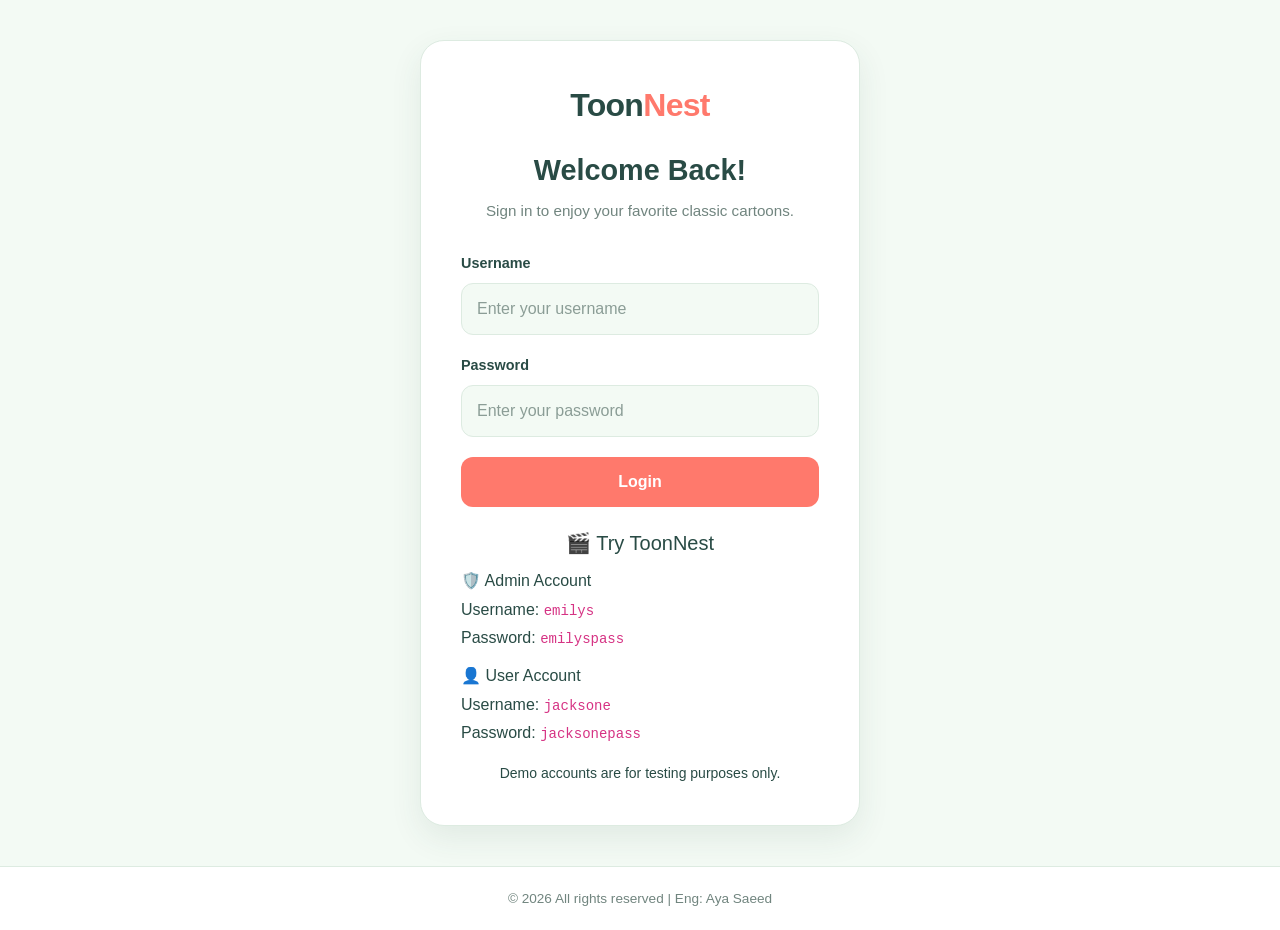
<file: index.html>
<!DOCTYPE html>
<html lang="en">

<head>
    <meta charset="UTF-8">
    <meta name="viewport" content="width=device-width, initial-scale=1.0">

    <title>Login | ToonNest</title>
    <link rel="icon" type="image/png" href="images/logo2.jpg">
    <link href="https://cdn.jsdelivr.net/npm/bootstrap@5.3.8/dist/css/bootstrap.min.css" rel="stylesheet">
    <link rel="stylesheet" href="css/style.css">
</head>

<body class="login-page">

    <main class="login-main">

        <section class="login-card">

            <a href="index.html" class="login-logo">
                Toon<span>Nest</span>
            </a>

            <h1>Welcome Back!</h1>

            <p class="login-subtitle">
                Sign in to enjoy your favorite classic cartoons.
            </p>

            <form id="login-form">

                <div class="login-field">
                    <label for="username">Username</label>
                    <input type="text" id="username" placeholder="Enter your username" autocomplete="username" required>
                </div>

                <div class="login-field">
                    <label for="password">Password</label>
                    <input type="password" id="password" placeholder="Enter your password"
                        autocomplete="current-password" required>
                </div>

                <p id="login-error" class="login-error" role="alert"></p>

                <button type="submit" class="login-btn">
                    Login
                </button>

            </form>


            <!-- DEMO ACCOUNTS -->
            <div class="demo-accounts mt-4">
                <h5 class="text-center mb-3">🎬 Try ToonNest</h5>

                <div class="demo-account mb-3">
                    <h6>🛡️ Admin Account</h6>
                    <p class="mb-1">
                        Username: <code>emilys</code>
                    </p>
                    <p class="mb-0">
                        Password: <code>emilyspass</code>
                    </p>
                </div>

                <div class="demo-account">
                    <h6>👤 User Account</h6>
                    <p class="mb-1">
                        Username: <code>jacksone</code>
                    </p>
                    <p class="mb-0">
                        Password: <code>jacksonepass</code>
                    </p>
                </div>

                <p class="text-center mt-3 mb-0">
                    <small>Demo accounts are for testing purposes only.</small>
                </p>
            </div>


        </section>

    </main>

    <footer class="site-footer">
        <p>© 2026 All rights reserved | Eng: Aya Saeed</p>
    </footer>

    <script src="js/api.js"></script>
    <script src="js/auth.js"></script>

</body>

</html>
</file>
<file: css/style.css>
/* =========================================================
   GLOBAL
========================================================= */

:root {
    --mint-bg: #F3FAF4;
    --mint: #7BC8A4;
    --mint-dark: #4CA982;
    --coral: #FF796C;
    --coral-dark: #E65F54;
    --butter: #FFE39A;
    --deep-green: #294B45;
    --text: #405B55;
    --muted: #71857F;
    --white: #FFFFFF;
    --border: #DDEBE1;
    --shadow: 0 12px 32px rgba(41, 75, 69, 0.09);
}

* {
    box-sizing: border-box;
    margin: 0;
    padding: 0;
}

body {
    min-height: 100vh;
    font-family: Arial, Helvetica, sans-serif;
    background: var(--mint-bg);
    color: var(--deep-green);
}

img {
    max-width: 100%;
}

button,
input {
    font: inherit;
}

[hidden] {
    display: none !important;
}

/* =========================================================
   NAVBAR
========================================================= */

.navbar {
    position: fixed;
    top: 20px;
    left: 50%;
    transform: translateX(-50%);
    z-index: 1000;

    width: calc(100% - 40px);
    max-width: 1200px;
    min-height: 68px;

    background: rgba(255, 255, 255, 0.94);
    border: 1px solid rgba(123, 200, 164, 0.45);
    border-radius: 20px;
    box-shadow: 0 10px 30px rgba(41, 75, 69, 0.12);
    backdrop-filter: blur(14px);
}

.navbar-container {
    width: 100%;
    min-height: 68px;
    padding: 0 25px;

    display: flex;
    align-items: center;
    justify-content: space-between;
    gap: 20px;
}

.logo {
    color: var(--deep-green);
    font-size: 23px;
    font-weight: 800;
    text-decoration: none;
    letter-spacing: -0.7px;
    white-space: nowrap;
}

.logo::first-letter {
    color: var(--coral);
}

.navbar nav {
    display: flex;
    align-items: center;
    gap: 22px;
}

.nav-link {
    color: var(--muted);
    font-size: 14px;
    font-weight: 700;
    text-decoration: none;
    transition: color 0.2s ease;
}

.nav-link:hover,
.nav-link.active {
    color: var(--mint-dark);
}

.navbar-actions {
    display: flex;
    align-items: center;
    gap: 12px;
}

/* =========================================================
   LOGOUT BUTTON
========================================================= */

.logout-btn {
    padding: 10px 17px;
    border: none;
    border-radius: 11px;

    color: var(--white);
    background: var(--coral);

    font-size: 14px;
    font-weight: 700;
    cursor: pointer;

    transition: background 0.2s ease, transform 0.2s ease;
}

.logout-btn:hover {
    background: var(--coral-dark);
    transform: translateY(-2px);
}

/* =========================================================
   SEARCH INPUT
========================================================= */

#search-input {
    width: 240px;
    min-width: 0;
    padding: 10px 15px;

    border: 2px solid var(--border);
    border-radius: 12px;
    outline: none;

    background: var(--mint-bg);
    color: var(--deep-green);

    transition: border-color 0.2s ease, box-shadow 0.2s ease;
}

#search-input:focus {
    border-color: var(--mint);
    box-shadow: 0 0 0 4px rgba(123, 200, 164, 0.18);
}

#search-input::placeholder {
    color: #8B9D96;
}

/* =========================================================
   MAIN
========================================================= */

main {
    min-height: 100vh;
    display: flex;
    align-items: flex-start;
    justify-content: center;
    padding: 125px 20px 40px;
}

/* =========================================================
   DASHBOARD
========================================================= */

.dashboard {
    width: 100%;
    max-width: 1200px;
    padding: 35px;

    background: var(--white);
    border: 1px solid var(--border);
    border-radius: 24px;
    box-shadow: var(--shadow);
}

h1 {
    margin-bottom: 24px;
    color: var(--deep-green);
    font-size: 32px;
    font-weight: 800;
}

/* =========================================================
   ADD USER FORM
========================================================= */

#user-form {
    margin-bottom: 24px;
}

#user-form .form-label {
    margin-bottom: 6px;
    color: var(--deep-green);
    font-size: 14px;
    font-weight: 700;
}

#user-form .form-control {
    border: 1px solid var(--border);
    border-radius: 10px;
    box-shadow: none;
    transition: 0.2s ease;
}

#user-form .form-control:focus {
    border-color: var(--mint-dark);
    box-shadow: 0 0 0 3px rgba(123, 200, 164, 0.18);
}

#user-form .btn {
    padding: 10px 25px;
    border: none;
    border-radius: 10px;
    background: var(--mint-dark);
    color: var(--white);
    font-weight: 700;
    transition: 0.2s ease;
}

#user-form .btn:hover {
    background: var(--deep-green);
}

/* =========================================================
   USERS TABLE
========================================================= */

#users {
    min-width: 900px;
    margin-bottom: 0;
}


.dt-layout-row {
    display: flex;
    align-items: center;
    justify-content: space-between;
    gap: 16px;
}

.dt-layout-row:first-child {
    margin-bottom: 12px;
}

.dt-search input {
    width: 220px;
    max-width: 100%;
    padding: 9px 12px;
    border: 1px solid var(--border);
    border-radius: 9px;
    outline: none;
}

.dt-search input:focus {
    border-color: var(--mint-dark);
    box-shadow: 0 0 0 3px rgba(123, 200, 164, 0.18);
}


.dt-search label,
.dt-length label {
    display: none;
}

.dt-search input::placeholder {
    color: var(--muted);
    font-size: 15px;
    opacity: 1;
}

.dt-length .form-select {
    width: 70px;
    border: 1px solid var(--border);
    border-radius: 9px;
    box-shadow: none;
}

.dt-length .form-select:focus {
    border-color: var(--mint-dark);
    box-shadow: 0 0 0 3px rgba(123, 200, 164, 0.18);
}

#users thead th {
    padding: 13px 14px;
    background: #EAF5ED;
    color: var(--deep-green);
    font-size: 13px;
    font-weight: 800;
    text-transform: uppercase;
    letter-spacing: 0.4px;
    border-bottom: 1px solid var(--border);
}

#users thead .dt-column-header {
    display: flex;
    align-items: center;
    justify-content: flex-start;
    flex-direction: row;
    gap: 6px;
}

#users thead .dt-column-title {
    order: 1;
}

#users thead .dt-column-order {
    order: 2;
    flex-shrink: 0;
}

#users thead th.dt-type-numeric,
#users tbody td.dt-type-numeric {
    text-align: left !important;
}

#users tbody td {
    padding: 13px 14px;
    color: var(--text);
    font-size: 14px;
    vertical-align: middle;
    border-bottom: 1px solid #EDF3EE;
}

#users tbody td:first-child {
    font-weight: 700;
}

#users tbody tr {
    height: 66px;
    transition: background-color 0.2s ease;
}

#users tbody tr:hover>td {
    background: #F2FAF4;
}

#users tbody tr:last-child td {
    border-bottom: none;
}

#users th:last-child,
#users td:last-child {
    width: 150px;
    white-space: nowrap;
}

.action-btns {
    display: flex;
    gap: 8px;
}

.edit-btn,
.del-btn {
    padding: 6px 12px;
    border-radius: 8px;
    font-size: 13px;
    font-weight: 700;
    transition: 0.2s ease;
}

.edit-btn {
    border: 1px solid var(--mint);
    background: #EAF7EF;
    color: var(--deep-green);
}

.edit-btn:hover {
    background: var(--mint-dark);
    color: var(--white);
}

.del-btn {
    border: 1px solid #FFC1BA;
    background: #FFF0EE;
    color: #C94E45;
}

.del-btn:hover {
    background: var(--coral-dark);
    color: var(--white);
}

.user-image {
    width: 50px;
    height: 50px;
    border-radius: 50%;
    object-fit: cover;
}

/* DataTables pagination */

.dt-paging-button .page-link {
    color: var(--deep-green) !important;
    background: #EDF7EF !important;
    border: 1px solid #D7EBDD !important;
}

.dt-paging-button.active .page-link,
.dt-paging-button .page-link:hover {
    background: var(--mint-dark) !important;
    border-color: var(--mint-dark) !important;
    color: var(--white) !important;
}

.dt-paging-button .page-link.previous,
.dt-paging-button .page-link.next {
    min-width: 38px;
    text-align: center;
}

.dt-info {
    color: var(--muted);
    font-size: 14px;
}

/* =========================================================
   EDIT MODAL
========================================================= */

#editModal .modal-content {
    border: 1px solid var(--border);
    border-radius: 20px;
    box-shadow: 0 20px 60px rgba(41, 75, 69, 0.2);
}

#editModal .modal-header {
    padding: 20px 24px;
    border-bottom: 1px solid var(--border);
}

#editModal .modal-title {
    color: var(--deep-green);
    font-size: 20px;
    font-weight: 800;
}

#editModal .btn-close {
    padding: 10px;
    border-radius: 8px;
    transition: 0.2s ease;
}

#editModal .btn-close:hover {
    background: #EAF7EF;
    opacity: 1;
}

#editModal .modal-body {
    padding: 24px;
}

#editModal .form-label {
    margin-bottom: 6px;
    color: var(--deep-green);
    font-size: 14px;
    font-weight: 700;
}

#editModal .form-control {
    border: 1px solid var(--border);
    border-radius: 10px;
    box-shadow: none;
    transition: 0.2s ease;
}

#editModal .form-control:focus {
    border-color: var(--mint-dark);
    box-shadow: 0 0 0 3px rgba(123, 200, 164, 0.18);
}

#editModal .btn {
    padding: 10px 20px;
    border: none;
    border-radius: 10px;
    background: var(--mint-dark);
    color: var(--white);
    font-weight: 700;
    transition: 0.2s ease;
}

#editModal .btn:hover {
    background: var(--deep-green);
}

/* =========================================================
   GENERAL LOADER & ERROR
========================================================= */

#loader {
    width: 32px;
    height: 32px;
    margin: 0 auto 20px;
    border: 4px solid #DDEFE3;
    border-top-color: var(--mint-dark);
    border-radius: 50%;
    animation: spin 0.8s linear infinite;
}

@keyframes spin {
    to {
        transform: rotate(360deg);
    }
}

#errorMsg {
    margin-bottom: 20px;
    color: #C94E45;
    font-size: 14px;
    font-weight: 600;
}

/* =========================================================
   CARTOONBOX - MOVIES PAGE
========================================================= */

main:has(.movies-grid) {
    display: block;
    min-height: auto;
    padding: 120px 20px 50px;
}

/* =========================================================
   HERO
========================================================= */

.hero {
    position: relative;
    isolation: isolate;
    overflow: hidden;

    width: 100%;
    max-width: 1200px;
    min-height: 400px;
    margin: 0 auto;
    padding: 80px 50px;

    display: flex;
    align-items: center;

    background:
        linear-gradient(90deg,
            rgba(243, 250, 244, 0.98) 0%,
            rgba(243, 250, 244, 0.90) 43%,
            rgba(243, 250, 244, 0.15) 100%),
        url("https://peach.blender.org/wp-content/uploads/title_anouncement.jpg") center / cover no-repeat;

    border: 2px solid #D6EBDD;
    border-radius: 28px;
    box-shadow: var(--shadow);
}

.hero-content {
    max-width: 520px;
}

.hero h1 {
    margin-bottom: 16px;
    color: var(--deep-green);
    font-size: clamp(36px, 5vw, 56px);
    font-weight: 900;
    line-height: 1.1;
    letter-spacing: -1.5px;
}

.hero p {
    margin-bottom: 28px;
    color: var(--text);
    font-size: 19px;
    line-height: 1.7;
}

#explore-btn {
    padding: 13px 24px;
    border: none;
    border-radius: 12px;
    background: var(--coral);
    color: var(--white);
    font-weight: 800;
    cursor: pointer;
    box-shadow: 0 6px 0 #E65F54;
    transition: transform 0.2s ease, box-shadow 0.2s ease;
}

#explore-btn:hover {
    transform: translateY(-2px);
    box-shadow: 0 8px 0 #E65F54;
}

#explore-btn:active {
    transform: translateY(3px);
    box-shadow: 0 3px 0 #E65F54;
}

/* =========================================================
   MOVIES SECTION
========================================================= */

.movies-section {
    width: 100%;
    max-width: 1200px;
    margin: 48px auto 0;
}

.movies-section h2 {
    margin-bottom: 22px;
    color: var(--deep-green);
    font-size: 29px;
    font-weight: 900;
    letter-spacing: -0.5px;
}

.movies-section h2:not(:first-child) {
    margin-top: 35px;
}

/* =========================================================
   LOADING & ERROR - MOVIES
========================================================= */

#movies-loading,
#movie-loading {
    width: fit-content;
    max-width: 100%;
    margin: 20px auto;
    padding: 18px 24px;

    display: flex;
    align-items: center;
    justify-content: center;
    gap: 13px;

    color: var(--deep-green);
    background: #E7F5EA;
    border: 1px solid #CDE8D5;
    border-radius: 15px;
    box-shadow: 0 5px 18px rgba(41, 75, 69, 0.06);

    font-size: 15px;
    font-weight: 700;
    text-align: center;
}

#movies-loading::before,
#movie-loading::before {
    content: "";
    width: 22px;
    height: 22px;
    flex-shrink: 0;

    border: 3px solid #C6E7D1;
    border-top-color: var(--mint-dark);
    border-radius: 50%;

    animation: spin 0.8s linear infinite;
}

#movies-error,
#movie-error {
    width: fit-content;
    max-width: 100%;
    margin: 20px auto;
    padding: 16px 20px;

    display: flex;
    align-items: center;
    gap: 12px;

    color: #A83E36;
    background: #FFF0EE;
    border: 1px solid #FFC9C3;
    border-left: 5px solid var(--coral);
    border-radius: 13px;

    font-size: 14px;
    font-weight: 700;
    line-height: 1.6;
    overflow-wrap: anywhere;
}

#movies-error::before,
#movie-error::before {
    content: "!";
    width: 26px;
    height: 26px;
    flex-shrink: 0;

    display: grid;
    place-items: center;

    color: var(--white);
    background: var(--coral);
    border-radius: 50%;

    font-size: 16px;
    font-weight: 900;
}

#movie-loading,
#movie-error {
    margin: 20px auto;
}

/* =========================================================
   MOVIES GRID
========================================================= */

.movies-grid {
    display: grid;
    grid-template-columns: repeat(4, minmax(0, 1fr));
    align-items: stretch;
    gap: 24px;
}

/* =========================================================
   MOVIE CARDS
========================================================= */

.movie-card {
    min-width: 0;
    overflow: hidden;

    display: flex;
    flex-direction: column;

    background: var(--white);
    border: 1px solid #DDEBE1;
    border-radius: 20px;
    box-shadow: 0 7px 24px rgba(41, 75, 69, 0.07);

    transition:
        transform 0.25s ease,
        box-shadow 0.25s ease,
        border-color 0.25s ease;
}

.movie-card:hover {
    transform: translateY(-6px);
    border-color: var(--mint);
    box-shadow: 0 15px 32px rgba(41, 75, 69, 0.13);
}

.movie-card>img {
    width: 100%;
    height: 270px;
    display: block;
    object-fit: cover;
    background: #EAF5ED;
}

.movie-card h3 {
    margin: 17px 17px 9px;
    color: var(--deep-green);
    font-size: 19px;
    font-weight: 800;
    line-height: 1.35;
}

.movie-meta {
    display: flex;
    flex-wrap: wrap;
    gap: 7px;
    margin: 0 17px 12px;
}

.movie-meta span {
    padding: 5px 9px;
    background: #FFF1C7;
    color: #66542A;
    border-radius: 7px;
    font-size: 11px;
    font-weight: 800;
}

.movie-card>p {
    margin: 0 17px 18px;
    color: var(--muted);
    font-size: 13px;
    line-height: 1.65;
}

.movie-card>a {
    align-self: flex-start;
    margin: auto 17px 18px;
    padding: 9px 14px;

    background: var(--coral);
    color: var(--white);
    border-radius: 9px;

    text-decoration: none;
    font-size: 13px;
    font-weight: 800;

    transition: background 0.2s ease, transform 0.2s ease;
}

.movie-card>a:hover {
    background: var(--coral-dark);
    transform: translateY(-2px);
}

/* =========================================================
   CONTINUE WATCHING
========================================================= */

#continue-watching {
    display: grid;
    grid-template-columns: repeat(3, minmax(0, 1fr));
    align-items: stretch;
    gap: 20px;
    margin-bottom: 45px;
}

#continue-watching .movie-card {
    display: flex;
    flex-direction: row;
    width: 100%;
    min-height: 160px;
    height: auto;
}

#continue-watching .movie-card>img {
    width: 115px;
    min-width: 115px;
    height: auto;
    min-height: 160px;
    align-self: stretch;
    object-fit: cover;
}

#continue-watching .movie-card-content {
    display: flex;
    flex: 1;
    flex-direction: column;
    align-items: flex-start;
    min-width: 0;
    padding: 13px;
}

#continue-watching .movie-card h3 {
    margin: 0 0 7px;
    color: var(--deep-green);
    font-size: 16px;
    font-weight: 800;
}

#continue-watching .movie-card p {
    margin: 0 0 10px;
    color: var(--muted);
    font-size: 12px;
    line-height: 1.5;

    display: -webkit-box;
    -webkit-line-clamp: 2;
    -webkit-box-orient: vertical;
    overflow: hidden;
}

#continue-watching .progress-bar {
    width: 100%;
    height: 6px;
    margin-bottom: 12px;
    overflow: hidden;
    background: #E7EFE9;
    border-radius: 20px;
}

#continue-watching .progress {
    width: 35%;
    height: 100%;
    background: var(--mint-dark);
    border-radius: inherit;
}

#continue-watching .movie-card a {
    align-self: flex-start;
    margin: auto 0 0;
    padding: 7px 10px;
    background: var(--coral);
    color: var(--white);
    border-radius: 8px;
    text-decoration: none;
    font-size: 11px;
    font-weight: 800;
    transition: background 0.2s ease;
}

#continue-watching .movie-card a:hover {
    background: var(--coral-dark);
}

/* =========================================================
   MOVIE DETAILS PAGE
========================================================= */

main.movie-details {
    display: block;
    width: 100%;
    max-width: 1140px;
    min-height: auto;
    margin: 0 auto;
    padding: 125px 20px 45px;
}

.movie-info {
    display: flex;
    align-items: center;
    gap: 38px;
    margin-bottom: 28px;
    padding: 30px;

    background: var(--white);
    border: 1px solid #DDEBE1;
    border-radius: 24px;
    box-shadow: var(--shadow);
}

.movie-poster {
    flex-shrink: 0;
}

.movie-poster img {
    width: 260px;
    height: 350px;
    display: block;
    object-fit: cover;
    background: #EAF5ED;
    border-radius: 17px;
}

#movie-details {
    flex: 1;
    min-width: 0;
}

#movie-details h1 {
    margin-bottom: 16px;
    color: var(--deep-green);
    font-size: 40px;
    font-weight: 900;
    line-height: 1.15;
}

#movie-details p {
    max-width: 650px;
    margin-bottom: 22px;
    color: var(--muted);
    font-size: 15px;
    line-height: 1.8;
}

#movie-details>div {
    display: flex;
    flex-wrap: wrap;
    gap: 9px;
}

#movie-details span {
    padding: 7px 11px;
    background: #FFF1C7;
    color: #66542A;
    border-radius: 8px;
    font-size: 12px;
    font-weight: 800;
}

/* =========================================================
   VIDEO
========================================================= */

.movie-video {
    overflow: hidden;
    background: var(--deep-green);
    border: 1px solid rgba(123, 200, 164, 0.35);
    border-radius: 20px;
    box-shadow: var(--shadow);
}

.movie-video video {
    width: 100%;
    max-height: 650px;
    display: block;
    background: #182F2B;
}


#no-results {
    grid-column: 1 / -1;
    text-align: center;
    padding: 30px 20px;
    margin: 20px 0;
    background: #fff;
    color: #6c4ab6;
    border: 2px dashed #ffd166;
    border-radius: 16px;
    font-size: 1.1rem;
    font-weight: 600;
    box-shadow: 0 4px 12px rgba(108, 74, 182, 0.08);
}


/* =========================================================
   TABLET
========================================================= */

@media (max-width: 992px) {
    .movies-grid {
        grid-template-columns: repeat(2, minmax(0, 1fr));
    }

    #continue-watching {
        grid-template-columns: repeat(2, minmax(0, 1fr));
    }

    .dashboard {
        padding: 25px;
    }

    .hero {
        min-height: 360px;
    }

    .movie-info {
        gap: 25px;
        padding: 25px;
    }

    .movie-poster img {
        width: 220px;
        height: 310px;
    }

    #movie-details h1 {
        font-size: 34px;
    }
}

/* =========================================================
   MOBILE
========================================================= */

@media (max-width: 768px) {
    .navbar {
        top: 12px;
        width: calc(100% - 24px);
        border-radius: 16px;
    }

    .navbar-container {
        min-height: 62px;
        padding: 11px 14px;
        flex-wrap: wrap;
        gap: 10px;
    }

    .logo {
        font-size: 20px;
    }

    .navbar-actions {
        gap: 8px;
    }

    #search-input {
        width: 160px;
        padding: 8px 10px;
        font-size: 13px;
    }

    .logout-btn {
        padding: 8px 11px;
        font-size: 12px;
    }

    main {
        padding-top: 110px;
    }

    main:has(.movies-grid) {
        padding: 105px 15px 30px;
    }

    .hero {
        min-height: 330px;
        padding: 75px 25px 35px;
        border-radius: 21px;

        background:
            linear-gradient(90deg,
                rgba(243, 250, 244, 0.97),
                rgba(243, 250, 244, 0.72)),
            url("https://peach.blender.org/wp-content/uploads/title_anouncement.jpg") center / cover no-repeat;
    }

    .hero h1 {
        font-size: 39px;
    }

    .hero p {
        font-size: 16px;
    }

    .movies-section {
        margin-top: 35px;
    }

    .movies-section h2 {
        font-size: 25px;
    }

    .movie-card>img {
        height: 220px;
    }

    main.movie-details {
        padding: 110px 15px 30px;
    }

    .movie-info {
        flex-direction: column;
        align-items: center;
        gap: 22px;
        padding: 22px 18px;
        text-align: center;
    }

    .movie-poster img {
        width: 210px;
        height: 285px;
    }

    #movie-details h1 {
        font-size: 31px;
    }

    #movie-details p {
        font-size: 14px;
    }

    #movie-details>div {
        justify-content: center;
    }

    .movie-video {
        border-radius: 14px;
    }

    .dashboard {
        padding: 20px;
        border-radius: 18px;
    }

    h1 {
        font-size: 27px;
    }
}

/* =========================================================
   SMALL MOBILE
========================================================= */

@media (max-width: 576px) {
    .navbar-container {
        padding: 10px 12px;
    }

    .navbar-actions {
        width: 100%;
        justify-content: space-between;
    }

    #search-input {
        flex: 1;
        width: auto;
        min-width: 0;
    }

    .movies-grid {
        grid-template-columns: 1fr;
        gap: 18px;
    }

    #continue-watching {
        grid-template-columns: 1fr;
        gap: 14px;
        margin-bottom: 35px;
    }

    #continue-watching .movie-card {
        min-height: 145px;
    }

    #continue-watching .movie-card>img {
        width: 105px;
        min-width: 105px;
        min-height: 145px;
    }

    #continue-watching .movie-card-content {
        padding: 12px;
    }

    #continue-watching .movie-card h3 {
        font-size: 15px;
    }

    .hero {
        min-height: 300px;
        padding: 70px 20px 30px;
    }

    .hero h1 {
        font-size: 33px;
    }

    .hero p {
        font-size: 15px;
    }

    .movies-section h2 {
        font-size: 23px;
    }

    .movie-card>img {
        height: 235px;
    }

    .movie-info {
        padding: 20px 15px;
    }

    .movie-poster img {
        width: 190px;
        height: 260px;
    }

    #movie-details h1 {
        font-size: 27px;
    }

    #movie-details p {
        font-size: 14px;
    }

    #movies-loading,
    #movie-loading,
    #movies-error,
    #movie-error {
        padding: 13px 15px;
        font-size: 13px;
    }
}

/* =========================================================
   REDUCED MOTION
========================================================= */

@media (prefers-reduced-motion: reduce) {

    *,
    *::before,
    *::after {
        animation-duration: 0.01ms !important;
        animation-iteration-count: 1 !important;
        scroll-behavior: auto !important;
        transition-duration: 0.01ms !important;
    }
}

/* Fix movie page content hidden behind navbar */
main:has(.movies-grid) {
    padding-top: 160px;
}

@media (max-width: 768px) {
    main:has(.movies-grid) {
        padding-top: 180px;
    }
}


/* =========================================================
   LOGIN PAGE
========================================================= */

/* =========================================================
   LOGIN PAGE
========================================================= */

.login-page {
    min-height: 100vh;
    display: flex;
    flex-direction: column;
    background: var(--mint-bg);
    color: var(--deep-green);
}

.login-main {
    flex: 1;
    width: 100%;
    min-height: 100vh;
    display: flex;
    align-items: center;
    justify-content: center;
    padding: 40px 20px;
}

/* Override the global main layout for login */
body.login-page main.login-main {
    min-height: auto;
    padding: 40px 20px;
}

.login-card {
    width: 100%;
    max-width: 440px;
    padding: 40px;
    background: var(--white);
    border: 1px solid var(--border);
    border-radius: 24px;
    box-shadow: var(--shadow);
}

.login-logo {
    display: block;
    margin-bottom: 24px;
    color: var(--deep-green);
    font-size: 2rem;
    font-weight: 800;
    letter-spacing: -0.7px;
    text-align: center;
    text-decoration: none;
}

.login-logo span {
    color: var(--coral);
}

.login-card h1 {
    margin-bottom: 10px;
    color: var(--deep-green);
    font-size: 1.8rem;
    font-weight: 800;
    text-align: center;
}

.login-subtitle {
    margin-bottom: 30px;
    color: var(--muted);
    font-size: 0.95rem;
    line-height: 1.7;
    text-align: center;
}

.login-field {
    margin-bottom: 20px;
}

.login-field label {
    display: block;
    margin-bottom: 8px;
    color: var(--deep-green);
    font-size: 0.9rem;
    font-weight: 700;
}

.login-field input {
    width: 100%;
    padding: 13px 15px;
    color: var(--deep-green);
    background: var(--mint-bg);
    border: 1px solid var(--border);
    border-radius: 12px;
    outline: none;
    transition: border-color 0.2s ease, box-shadow 0.2s ease;
}

.login-field input::placeholder {
    color: #8B9D96;
}

.login-field input:focus {
    border-color: var(--mint-dark);
    box-shadow: 0 0 0 4px rgba(123, 200, 164, 0.18);
}

.login-error {
    margin-bottom: 15px;
    color: #C94E45;
    font-size: 0.9rem;
    font-weight: 600;
    text-align: center;
}

.login-btn {
    width: 100%;
    padding: 13px;
    color: var(--white);
    background: var(--coral);
    border: none;
    border-radius: 12px;
    font-size: 1rem;
    font-weight: 800;
    cursor: pointer;
    transition: background 0.2s ease, transform 0.2s ease;
}

.login-btn:hover {
    background: var(--coral-dark);
    transform: translateY(-2px);
}

.login-btn:active {
    transform: translateY(0);
}

.login-btn:focus-visible {
    outline: 3px solid var(--mint);
    outline-offset: 3px;
}

/* =========================================================
   SITE FOOTER
========================================================= */

.site-footer {
    width: 100%;
    margin-top: auto;
    padding: 20px;
    background: var(--white);
    border-top: 1px solid var(--border);
    text-align: center;
}

.site-footer p {
    margin: 0;
    color: var(--muted);
    font-size: 0.85rem;
    line-height: 1.7;
}

/* =========================================================
   LOGIN RESPONSIVE
========================================================= */

@media (max-width: 480px) {
    body.login-page main.login-main {
        padding: 30px 16px;
    }

    .login-card {
        padding: 28px 22px;
        border-radius: 20px;
    }

    .login-card h1 {
        font-size: 1.55rem;
    }

    .login-logo {
        font-size: 1.8rem;
    }

    .site-footer {
        padding: 16px 12px;
    }

    .site-footer p {
        font-size: 0.78rem;
    }
}
</file>
